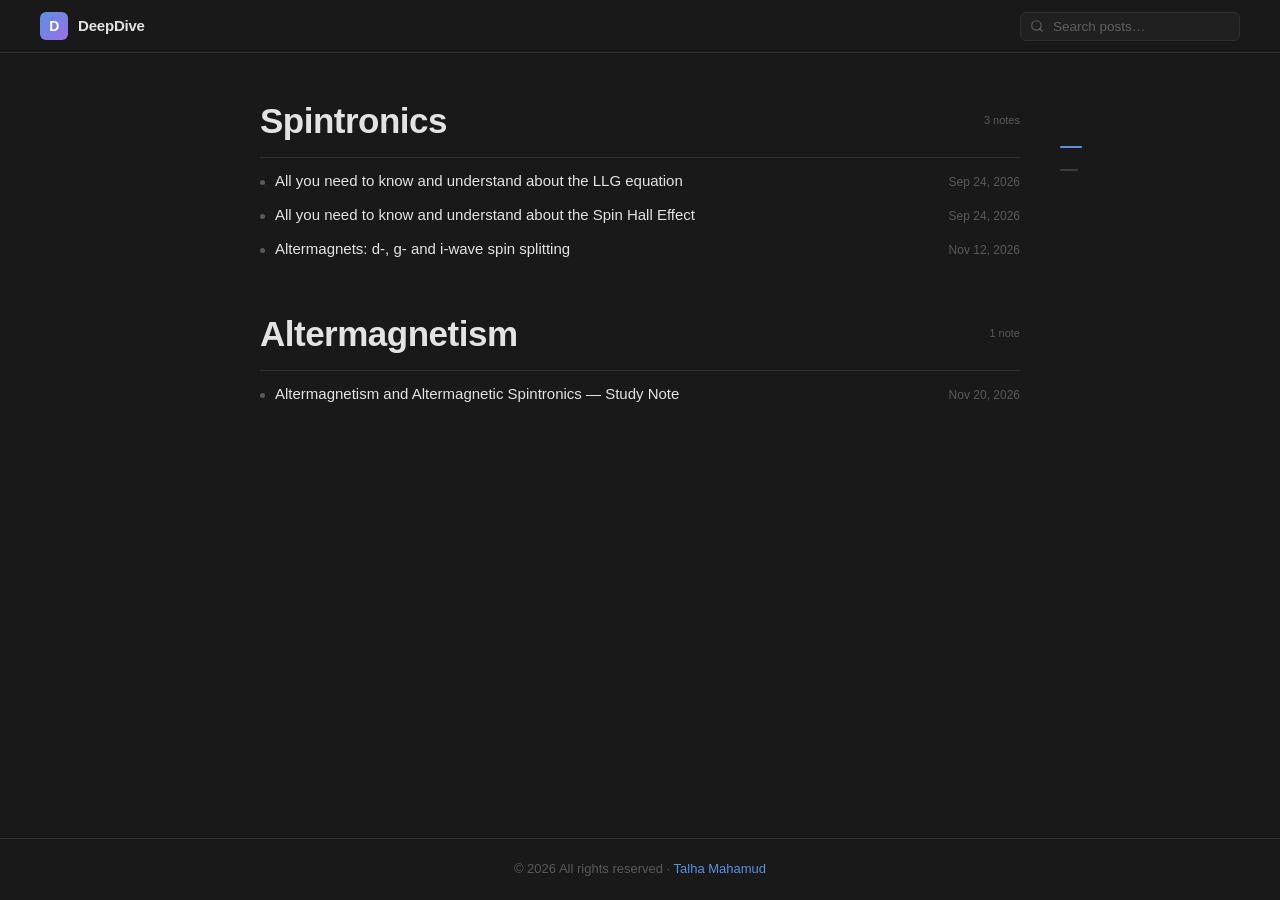
<file: index.html>
<!DOCTYPE html>
<html lang="en">
<head>
  <meta charset="UTF-8" />
  <meta name="viewport" content="width=device-width, initial-scale=1.0" />
  <title>DeepDive — Science in Depth</title>
  <meta name="description" content="Detailed science articles covering physics, biology, chemistry, astronomy, and more — written by Talha Mahamud." />
  <link rel="icon" type="image/svg+xml" href="favicon.svg" />
  <link rel="stylesheet" href="style.css" />
</head>
<body>

<!-- ═══ HEADER ═══════════════════════════════════════════════ -->
<header class="site-header">
  <div class="header-inner">
    <a href="index.html" class="site-logo" id="logo-link">
      <div class="logo-icon">D</div>
      <span class="logo-name">DeepDive</span>
    </a>

    <!-- Search -->
    <div class="search-wrap" id="search-wrap">
      <svg xmlns="http://www.w3.org/2000/svg" viewBox="0 0 24 24" fill="none"
           stroke="currentColor" stroke-width="2" stroke-linecap="round" stroke-linejoin="round">
        <circle cx="11" cy="11" r="8"/><path d="m21 21-4.35-4.35"/>
      </svg>
      <input type="search" id="search-input" placeholder="Search posts…" autocomplete="off" />
      <div class="search-results" id="search-results" role="listbox" aria-label="Search results"></div>
    </div>
  </div>
</header>

<!-- ═══ MAIN ══════════════════════════════════════════════════ -->
<main>
  <div class="page-layout">

    <!-- Left: topic groups -->
    <div class="page-content">
      <div class="topics-container" id="topics-container">
        <div class="loading" id="loading-indicator">
          <div class="spinner"></div>
          <span>Loading posts…</span>
        </div>
      </div>

      <div class="no-results" id="no-results">
        <p>No posts match your search.</p>
      </div>
    </div>

    <!-- Right: TOC sidebar -->
    <aside class="toc-sidebar" id="toc-sidebar" aria-label="Topics navigation">
      <div class="toc-label">Topics</div>
      <nav class="toc-nav" id="toc-nav"></nav>
    </aside>

  </div><!-- /.page-layout -->
</main>

<!-- ═══ FOOTER ════════════════════════════════════════════════ -->
<footer class="site-footer">
  <span>© <span id="footer-year"></span> All rights reserved · <a href="https://talhamahamud.github.io/portfolio/" class="footer-link">Talha Mahamud</a></span>
</footer>

<script src="app.js"></script>
</body>
</html>
</file>
<file: style.css>
/* ============================================================
   DeepDive — Notion-Inspired Science Blog
   ============================================================ */

@import url('https://fonts.googleapis.com/css2?family=Lora:ital,wght@0,400;0,500;0,600;0,700;1,400;1,500&family=Source+Code+Pro:wght@400;500&display=swap');

/* ── Design Tokens ─────────────────────────────────────────── */
:root {
  --bg: #191919;
  --bg-elevated: #202020;
  --bg-hover: #2a2a2a;
  --bg-active: #2f2f2f;
  --border: #2f2f2f;
  --border-light: #373737;

  --text-primary: rgba(255, 255, 255, 0.88);
  --text-secondary: rgba(255, 255, 255, 0.45);
  --text-tertiary: rgba(255, 255, 255, 0.28);
  --text-accent: #5a90e0;
  --text-accent-hv: #7aaff0;

  --font-sans: ui-sans-serif, -apple-system, BlinkMacSystemFont, "Segoe UI",
    Helvetica, "Apple Color Emoji", Arial, sans-serif,
    "Segoe UI Emoji", "Segoe UI Symbol";
  --font-serif: 'Lora', Georgia, 'Times New Roman', serif;
  --font-mono: 'Source Code Pro', "SFMono-Regular", Menlo, Consolas,
    "PT Mono", "Liberation Mono", Courier, monospace;

  --radius-sm: 4px;
  --radius-md: 6px;
  --radius-lg: 10px;
  --transition: 0.15s ease;
}

*,
*::before,
*::after {
  box-sizing: border-box;
  margin: 0;
  padding: 0;
}

html {
  scroll-behavior: smooth;
}

body {
  background-color: var(--bg);
  color: var(--text-primary);
  font-family: var(--font-sans);
  font-size: 16px;
  line-height: 1.6;
  min-height: 100vh;
  display: flex;
  flex-direction: column;
  -webkit-font-smoothing: antialiased;
  -moz-osx-font-smoothing: grayscale;
}

a {
  color: var(--text-accent);
  text-decoration: none;
  transition: color var(--transition);
}

a:hover {
  color: var(--text-accent-hv);
}

.site-wrapper {
  max-width: 900px;
  margin: 0 auto;
  padding: 0 24px;
  width: 100%;
}

main {
  flex: 1;
}

/* ── Page layout: 4-col symmetric grid ─────────────────────────────────── */
/* [mirror 220px] [content 1fr] [gap-col 40px] [sidebar 180px]          */
/* mirror = sidebar(180) + gap(40) = 220px  →  content at visual centre  */
.page-layout {
  display: grid;
  grid-template-columns: 220px 1fr 40px 180px;
  max-width: 1280px;
  margin: 0 auto;
  padding: 0 40px;
  align-items: start;
}

/* Content always in column 2 (the centred 1fr slot) */
.page-content {
  grid-column: 2;
  min-width: 0;
}

/* ── TOC Sidebar ─────────────────────────────────────────────── */
.toc-sidebar {
  grid-column: 4;             /* always in the rightmost column */
  position: sticky;
  top: 72px;
  max-height: calc(100vh - 90px);
  overflow-y: auto;
  overflow-x: visible;
  padding: 40px 0 60px;
  scrollbar-width: none;
}
.toc-sidebar::-webkit-scrollbar { display: none; }

/* Label hidden until hover */
.toc-label {
  font-family: var(--font-sans);
  font-size: 10.5px;
  font-weight: 600;
  letter-spacing: 0.08em;
  text-transform: uppercase;
  color: var(--text-tertiary);
  margin-bottom: 10px;
  visibility: hidden;
  white-space: nowrap;
}
.toc-sidebar:hover .toc-label {
  visibility: visible;
}

.toc-nav {
  display: flex;
  flex-direction: column;
  gap: 6px;
}

/* Each item = bar + hidden text label */
.toc-link {
  display: flex;
  align-items: center;
  gap: 8px;
  text-decoration: none;
  cursor: pointer;
}

/* The horizontal line */
.toc-bar {
  height: 2px;
  width: 18px;
  background: rgba(255, 255, 255, 0.16);
  border-radius: 1px;
  flex-shrink: 0;
  transition: background 0.12s, width 0.12s;
}

/* Active bar — accent coloured and slightly wider */
.toc-link.active .toc-bar {
  background: var(--text-accent);
  width: 22px;
}

/* Text label — hidden by default, immediately revealed on sidebar hover */
.toc-link-text {
  font-family: var(--font-sans);
  font-size: 12px;
  line-height: 1.4;
  color: var(--text-tertiary);
  white-space: nowrap;
  overflow: hidden;
  text-overflow: ellipsis;
  max-width: 130px;
  visibility: hidden;
}
.toc-sidebar:hover .toc-link-text {
  visibility: visible;
}

.toc-link.active .toc-link-text {
  color: var(--text-primary);
}

.toc-link:hover .toc-bar {
  background: var(--text-secondary);
}

.toc-link:hover .toc-link-text {
  color: var(--text-secondary);
}

/* h3 — shorter bar + slightly smaller text */
.toc-link.toc-h3 .toc-bar {
  width: 12px;
  margin-left: 6px;
}
.toc-link.toc-h3 .toc-link-text {
  font-size: 11.5px;
}

/* Responsive: collapse to single centered column, hide sidebar */
@media (max-width: 1023px) {
  .page-layout {
    grid-template-columns: 1fr;
    max-width: 760px;
    padding: 0 24px;
  }
  .page-content {
    grid-column: 1;
  }
  .toc-sidebar {
    display: none;
  }
}

/* Header */
.site-header {
  border-bottom: 1px solid var(--border);
  position: sticky;
  top: 0;
  z-index: 100;
  background: var(--bg);
  backdrop-filter: blur(8px);
}

.header-inner {
  max-width: 1280px;
  margin: 0 auto;
  padding: 0 40px;
  height: 52px;
  display: flex;
  align-items: center;
  justify-content: space-between;
  gap: 16px;
}

.site-logo {
  display: flex;
  align-items: center;
  gap: 10px;
  text-decoration: none;
  flex-shrink: 0;
}

.logo-icon {
  width: 28px;
  height: 28px;
  background: linear-gradient(135deg, #5a90e0 0%, #9b6fe8 100%);
  border-radius: 6px;
  display: flex;
  align-items: center;
  justify-content: center;
  font-size: 14px;
  color: #fff;
  font-weight: 700;
  letter-spacing: -0.5px;
  flex-shrink: 0;
}

.logo-name {
  font-size: 15px;
  font-weight: 600;
  color: var(--text-primary);
  letter-spacing: -0.2px;
}

/* Search */
.search-wrap {
  position: relative;
  width: 220px;
  flex-shrink: 0;
}

.search-wrap svg {
  position: absolute;
  left: 10px;
  top: 50%;
  transform: translateY(-50%);
  color: var(--text-tertiary);
  pointer-events: none;
  width: 14px;
  height: 14px;
}

#search-input {
  width: 100%;
  background: var(--bg-elevated);
  border: 1px solid var(--border);
  border-radius: var(--radius-md);
  color: var(--text-primary);
  font-family: var(--font-sans);
  font-size: 13.5px;
  padding: 6px 10px 6px 32px;
  outline: none;
  transition: border-color var(--transition), background var(--transition);
}

#search-input::placeholder {
  color: var(--text-tertiary);
}

#search-input:focus {
  border-color: var(--text-accent);
  background: var(--bg-hover);
}

.search-results {
  position: absolute;
  top: calc(100% + 6px);
  right: 0;
  width: 320px;
  background: var(--bg-elevated);
  border: 1px solid var(--border-light);
  border-radius: var(--radius-lg);
  box-shadow: 0 8px 32px rgba(0, 0, 0, 0.5);
  overflow: hidden;
  display: none;
  z-index: 200;
}

.search-results.visible {
  display: block;
}

.search-result-item {
  display: block;
  padding: 10px 14px;
  border-bottom: 1px solid var(--border);
  text-decoration: none;
  transition: background var(--transition);
}

.search-result-item:last-child {
  border-bottom: none;
}

.search-result-item:hover {
  background: var(--bg-hover);
}

.sri-title {
  font-size: 13.5px;
  font-weight: 500;
  color: var(--text-primary);
  margin-bottom: 2px;
}

.sri-topic {
  font-size: 11.5px;
  color: var(--text-secondary);
  text-transform: uppercase;
  letter-spacing: 0.4px;
}

.search-empty {
  padding: 14px;
  font-size: 13px;
  color: var(--text-secondary);
  text-align: center;
}

/* Topic Groups */
.topics-container {
  padding: 40px 0 80px;
}

.topic-group {
  margin-bottom: 40px;
}

.topic-header {
  display: flex;
  align-items: center;
  gap: 10px;
  margin-bottom: 6px;
  padding-bottom: 8px;
  border-bottom: 1px solid var(--border);
}

.topic-title {
  font-size: 35px;
  font-weight: 700;
  color: var(--text-primary);
  letter-spacing: -0.5px;
}

.topic-count {
  margin-left: auto;
  font-size: 11px;
  color: var(--text-tertiary);
  font-weight: 400;
}

.post-list {
  list-style: none;
  padding: 0;
  margin: 0;
}

.post-list li {
  display: flex;
  align-items: baseline;
  gap: 0;
  padding: 2px 0;
}

.post-list li::before {
  content: '';
  display: inline-block;
  width: 5px;
  height: 5px;
  background: var(--text-tertiary);
  border-radius: 50%;
  margin-right: 10px;
  flex-shrink: 0;
  position: relative;
  top: -1px;
}

.post-list a {
  font-size: 15px;
  color: var(--text-primary);
  text-decoration: none;
  transition: color var(--transition);
  line-height: 1.6;
  padding: 3px 6px;
  border-radius: var(--radius-sm);
  margin-left: -6px;
  flex: 1;
}

.post-list a:hover {
  color: var(--text-primary);
  background: var(--bg-hover);
}

.post-meta-inline {
  font-size: 12px;
  color: var(--text-tertiary);
  margin-left: 8px;
  flex-shrink: 0;
}

.no-results {
  text-align: center;
  padding: 60px 0;
  color: var(--text-secondary);
  font-size: 15px;
  display: none;
}

.no-results.visible {
  display: block;
}

.no-results-icon {
  font-size: 36px;
  margin-bottom: 12px;
}

/* Footer */
.site-footer {
  border-top: 1px solid var(--border);
  padding: 20px 24px;
  text-align: center;
  font-size: 13px;
  color: var(--text-tertiary);
}

.footer-link {
  color: var(--text-accent);
  text-decoration: none;
  transition: color var(--transition);
}

.footer-link:hover {
  color: var(--text-accent-hv);
  text-decoration: underline;
}

/* ============================================================
   POST PAGE
   ============================================================ */
.post-nav {
  max-width: 1280px;
  margin: 0 auto;
  padding: 0 40px;
  height: 52px;
  display: flex;
  align-items: center;
  gap: 8px;
  font-size: 13.5px;
  color: var(--text-tertiary);
}

.post-nav a {
  color: var(--text-tertiary);
  text-decoration: none;
  transition: color var(--transition);
}

.post-nav a:hover {
  color: var(--text-primary);
}

.post-container {
  padding: 0 0 100px;
  min-width: 0;
}

.post-header {
  padding: 32px 0 40px;
}

.post-topic-badge {
  display: inline-flex;
  align-items: center;
  gap: 6px;
  font-family: var(--font-sans);
  font-size: 11.5px;
  font-weight: 600;
  letter-spacing: 0.08em;
  text-transform: uppercase;
  color: var(--text-accent);
  background: rgba(90, 144, 224, 0.1);
  border: 1px solid rgba(90, 144, 224, 0.2);
  border-radius: 20px;
  padding: 4px 12px;
  margin-bottom: 20px;
}

.post-title {
  font-family: var(--font-serif);
  font-size: 40px;
  font-weight: 700;
  letter-spacing: -0.8px;
  line-height: 1.2;
  color: var(--text-primary);
  margin-bottom: 20px;
}

.post-byline {
  display: flex;
  align-items: center;
  gap: 16px;
  font-family: var(--font-sans);
  font-size: 13px;
  color: var(--text-secondary);
  padding-top: 16px;
  border-top: 1px solid var(--border);
}

.post-author {
  font-weight: 500;
  color: var(--text-primary);
}

.post-divider {
  border: none;
  border-top: 1px solid var(--border);
  margin: 0 0 40px;
}

/* Prose */
.prose {
  font-family: var(--font-serif);
  font-size: 18px;
  line-height: 1.8;
  color: var(--text-primary);
}

.prose h1,
.prose h2,
.prose h3,
.prose h4 {
  font-family: var(--font-serif);
  font-weight: 700;
  color: var(--text-primary);
  margin-top: 2em;
  margin-bottom: 0.6em;
  line-height: 1.25;
  letter-spacing: -0.3px;
}

.prose h1 {
  font-size: 34px;
}

.prose h2 {
  font-size: 26px;
}

.prose h3 {
  font-size: 21px;
}

.prose h4 {
  font-size: 18px;
  font-style: italic;
}

.prose p {
  margin-bottom: 1.2em;
}

.prose a {
  color: var(--text-accent);
  text-decoration: underline;
  text-decoration-color: rgba(90, 144, 224, 0.4);
  text-underline-offset: 3px;
}

.prose a:hover {
  color: var(--text-accent-hv);
}

.prose strong {
  font-weight: 700;
}

.prose em {
  font-style: italic;
}

.prose ul,
.prose ol {
  padding-left: 1.6em;
  margin-bottom: 1.2em;
}

.prose li {
  margin-bottom: 0.3em;
}

.prose blockquote {
  border-left: 3px solid var(--border-light);
  padding: 4px 0 4px 18px;
  margin: 1.6em 0;
  color: var(--text-secondary);
  font-style: italic;
}

.prose code {
  font-family: var(--font-mono);
  font-size: 0.82em;
  background: var(--bg-active);
  border: 1px solid var(--border-light);
  border-radius: var(--radius-sm);
  padding: 2px 6px;
  color: #e06c75;
}

.prose pre {
  background: var(--bg-elevated);
  border: 1px solid var(--border);
  border-radius: var(--radius-md);
  padding: 20px 22px;
  overflow-x: auto;
  margin: 1.6em 0;
  font-size: 14px;
  line-height: 1.6;
}

.prose pre code {
  background: none;
  border: none;
  padding: 0;
  color: #abb2bf;
  font-size: 1em;
}

.prose hr {
  border: none;
  border-top: 1px solid var(--border);
  margin: 2.4em 0;
}

.prose img {
  max-width: 100%;
  border-radius: var(--radius-md);
  border: 1px solid var(--border);
  margin: 1.6em 0;
}

.prose figure {
  margin: 1.6em 0;
  text-align: center;
}

.prose figure img {
  display: block;
  margin: 0 auto;
}

.prose figcaption {
  margin-top: 0.65em;
  color: var(--text-secondary);
  font-size: 14px;
  line-height: 1.5;
}

.prose table {
  width: 100%;
  border-collapse: collapse;
  margin: 1.6em 0;
  font-size: 15px;
  font-family: var(--font-sans);
}

.prose th,
.prose td {
  text-align: left;
  padding: 8px 14px;
  border: 1px solid var(--border);
}

.prose th {
  background: var(--bg-elevated);
  font-weight: 600;
  color: var(--text-secondary);
  font-size: 13px;
  letter-spacing: 0.04em;
  text-transform: uppercase;
}

.prose tr:hover td {
  background: var(--bg-hover);
}

.post-footer-nav {
  display: flex;
  justify-content: space-between;
  align-items: center;
  padding: 32px 0 0;
  border-top: 1px solid var(--border);
  margin-top: 60px;
  gap: 16px;
  font-family: var(--font-sans);
  font-size: 13.5px;
}

.back-home-btn {
  display: inline-flex;
  align-items: center;
  gap: 8px;
  background: var(--bg-elevated);
  border: 1px solid var(--border);
  color: var(--text-secondary);
  padding: 8px 16px;
  border-radius: var(--radius-md);
  font-family: var(--font-sans);
  font-size: 13.5px;
  text-decoration: none;
  transition: background var(--transition), color var(--transition), border-color var(--transition);
}

.back-home-btn:hover {
  background: var(--bg-hover);
  color: var(--text-primary);
  border-color: var(--border-light);
}

.loading {
  display: flex;
  align-items: center;
  gap: 10px;
  color: var(--text-tertiary);
  font-size: 14px;
  padding: 40px 0;
}

.spinner {
  width: 16px;
  height: 16px;
  border: 2px solid var(--border);
  border-top-color: var(--text-accent);
  border-radius: 50%;
  animation: spin 0.7s linear infinite;
}

@keyframes spin {
  to {
    transform: rotate(360deg);
  }
}

@media (max-width: 640px) {
  .post-title {
    font-size: 28px;
  }

  .prose {
    font-size: 17px;
  }

  .search-results {
    width: 280px;
    right: -24px;
  }

  .search-wrap {
    width: 180px;
  }

  .logo-name {
    display: none;
  }
}
</file>
